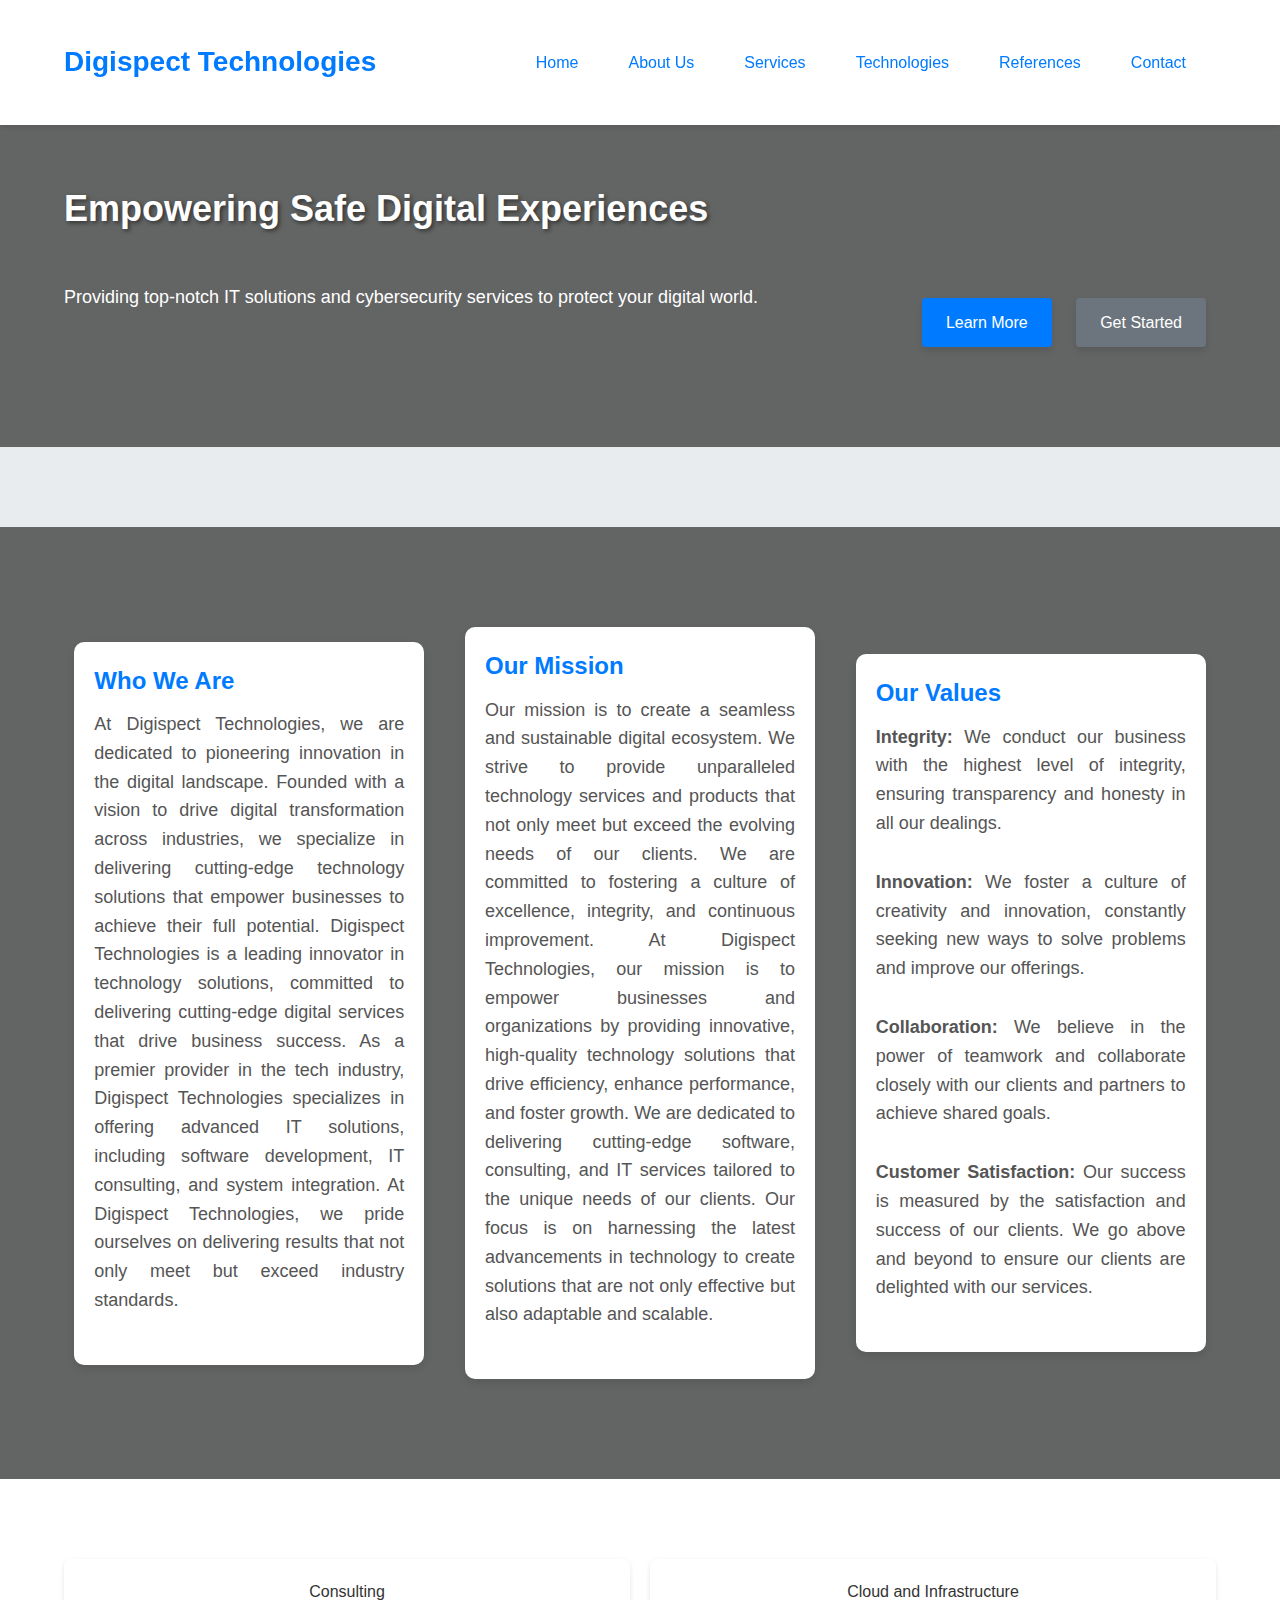
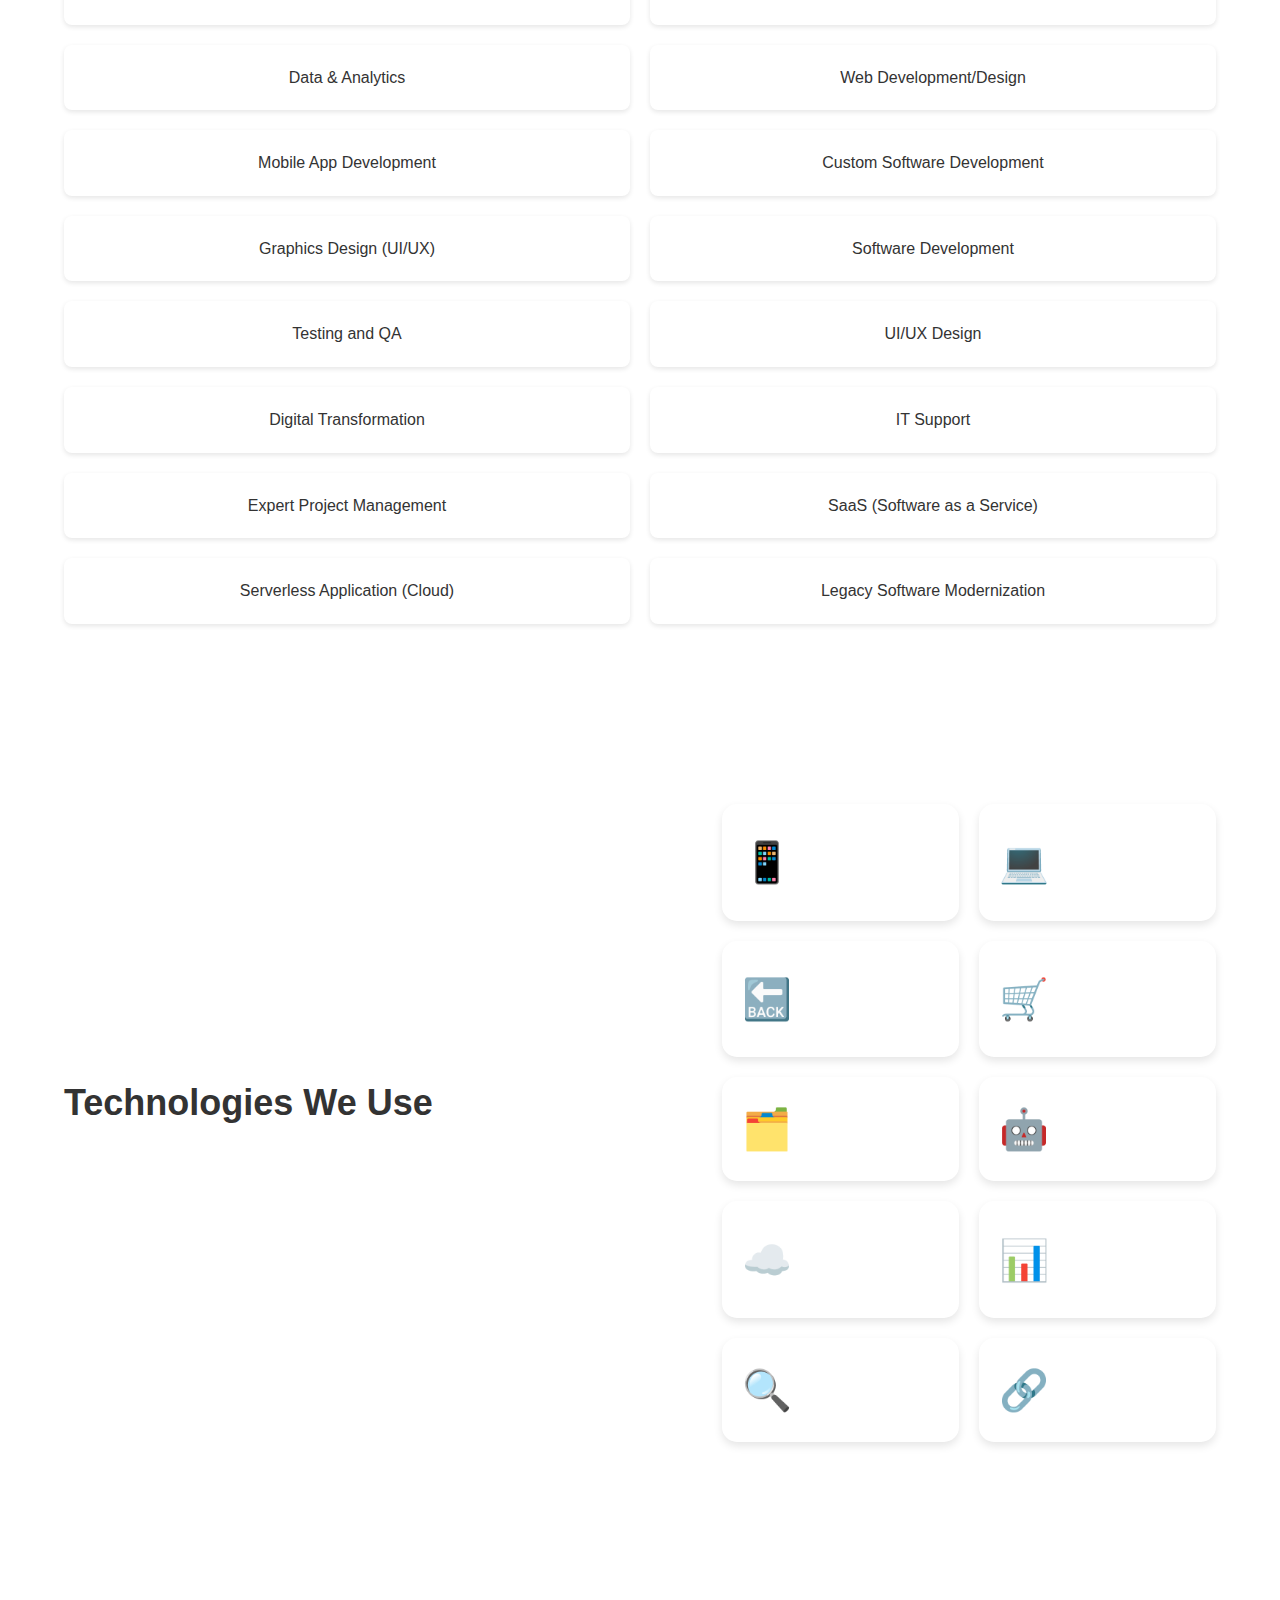
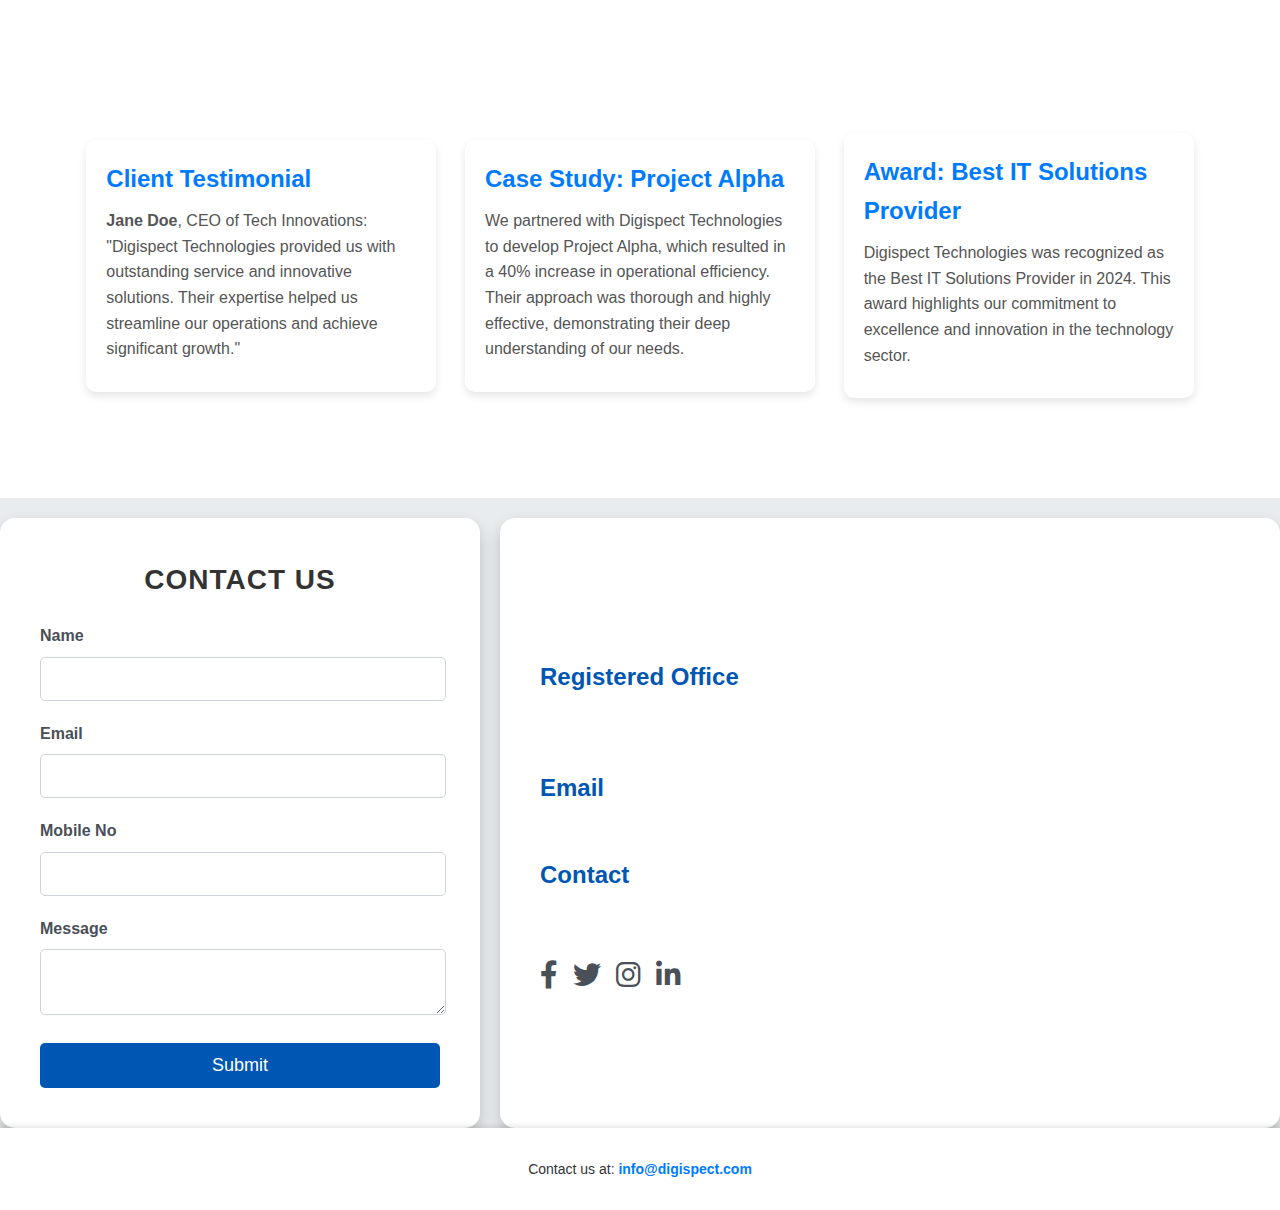
<file: index.html>
<!DOCTYPE html>
<html lang="en">

<head>
    <meta charset="UTF-8">
    <meta name="viewport" content="width=device-width, initial-scale=1.0">
    <title>Digispect Technologies Pvt Ltd</title>
    
    <link rel="stylesheet" type="text/css" href="about.css" />
    <link rel="stylesheet" type="text/css" href="services.css" />
    <link rel="stylesheet" type="text/css" href="technologies.css"/>
    <link rel="stylesheet" type="text/css" href="refrences.css"/>
    <link rel="stylesheet" type="text/css" href="contact.css"/>
    <link rel="stylesheet" href="https://cdnjs.cloudflare.com/ajax/libs/font-awesome/6.0.0-beta3/css/all.min.css">

    <style>
        /* Reset default styles */
        body, h1, p, a {
            margin: 0;
            padding: 0;
            box-sizing: border-box;
    
        }

        /* General styles */
        body {
            font-family: 'Segoe UI', Tahoma, Geneva, Verdana, sans-serif;
            line-height: 1.6;
            color:white;
            background-color: #e9ecef;
            margin: 0;
        }

        /* Header styles */
        header {
            background: #ffffff;
            color:white;
            padding: 20px 0;
            box-shadow: 0 2px 5px rgba(0,0,0,0.1);
        }

        .container {
            width: 90%;
            max-width: 1200px;
            margin: 0 auto;
            display: flex;
            align-items: center;
            justify-content: space-between;
            text-align: center;
        }

        .logo {
            font-size: 28px;
            font-weight: bold;
            color: #007bff;
        }

        nav ul {
            list-style: none;
            display: flex;
            padding: 0;
        }

        nav ul li {
            margin-left: 20px;
        }

        nav ul li a {
            color: #007bff;
            text-decoration: none;
            font-weight: 500;
            transition: color 0.3s;
        }

        nav ul li a:hover {
            color: #0056b3;
        }

        /* Hero section styles */
        .hero {
            background: #f8f9fa;
            /* color: #333; */
            padding: 80px 0;
            text-align: center;
        }

        .hero h1 {
            font-size: 36px;
            margin-bottom: 20px;
            font-weight: 700;
        }

        .hero p {
            font-size: 18px;
            margin-bottom: 30px;
        }

        .cta-buttons {
            margin-top: 20px;
        }

        .cta-buttons .btn {
            display: inline-block;
            padding: 12px 24px;
            color: #fff;
            text-decoration: none;
            border-radius: 4px;
            margin: 0 10px;
            font-weight: 500;
            transition: background 0.3s;
        }

        .cta-buttons .btn-primary {
            background: #007bff;
        }

        .cta-buttons .btn-secondary {
            background: #6c757d;
        }

        .cta-buttons .btn-primary:hover {
            background: #0056b3;
        }

        .cta-buttons .btn-secondary:hover {
            background: #5a6268;
        }

        /* Footer styles */
        footer {
            background: #ffffff;
            color: #333;
            padding: 20px 0;
            text-align: center;
            box-shadow: 0 -2px 5px rgba(0,0,0,0.1);
        }

        footer p {
            margin: 10px 0;
            font-size: 14px;
        }

        footer p a {
            color: #007bff;
            text-decoration: none;
            transition: color 0.3s;
        }

        footer p a:hover {
            color: #0056b3;
        }

        /* Responsive styles */
        @media (max-width: 768px) {
            .container {
                flex-direction: column;
                align-items: center;
                text-align: center;
            }

            nav ul {
                flex-direction: column;
                align-items: center;
                margin-top: 10px;
            }

            nav ul li {
                margin: 5px 0;
            }

            .cta-buttons {
                display: block;
            }

            .cta-buttons .btn {
                margin: 10px 0;
            }
        }
    </style>
</head>

<body>
    <header>
        <div class="container">
            <div class="logo">Digispect Technologies</div>
            <nav>
                <ul>
                    <li><a href="index.html">Home</a></li>
                    <li><a href="about.html">About Us</a></li>
                    <li><a href="services.html">Services</a></li>
                    <li><a href="technologies.html">Technologies</a></li>
                    <li><a href="references.html">References</a></li>
                    <li><a href="contact.html">Contact</a></li>
                </ul>
            </nav>
        </div>
    </header>

    <section class="hero">
        <div class="container">
            <h1>Empowering Safe Digital Experiences</h1>
            <p>Providing top-notch IT solutions and cybersecurity services to protect your digital world.</p>
            <div class="cta-buttons">
                <a href="services.html" class="btn btn-primary">Learn More</a>
                <a href="contact.html" class="btn btn-secondary">Get Started</a>
            </div>
        </div>
    </section>
    <section class="hero">
        <div class="container">
            <div class="card">
                <h2>Who We Are</h2>
                <p>At Digispect Technologies, we are dedicated to pioneering innovation in the digital landscape. Founded with a vision to drive digital transformation across industries, we specialize in delivering cutting-edge technology solutions that empower businesses to achieve their full potential. Digispect Technologies is a leading innovator in technology solutions, committed to delivering cutting-edge digital services that drive business success. As a premier provider in the tech industry, Digispect Technologies specializes in offering advanced IT solutions, including software development, IT consulting, and system integration. At Digispect Technologies, we pride ourselves on delivering results that not only meet but exceed industry standards.</p>
            </div>
            <div class="card">
                <h2>Our Mission</h2>
                <p>Our mission is to create a seamless and sustainable digital ecosystem. We strive to provide unparalleled technology services and products that not only meet but exceed the evolving needs of our clients. We are committed to fostering a culture of excellence, integrity, and continuous improvement. At Digispect Technologies, our mission is to empower businesses and organizations by providing innovative, high-quality technology solutions that drive efficiency, enhance performance, and foster growth. We are dedicated to delivering cutting-edge software, consulting, and IT services tailored to the unique needs of our clients. Our focus is on harnessing the latest advancements in technology to create solutions that are not only effective but also adaptable and scalable.</p>
            </div>
            <div class="card">
                <h2>Our Values</h2>
                <p><strong>Integrity:</strong> We conduct our business with the highest level of integrity, ensuring transparency and honesty in all our dealings.</p>
                <p><strong>Innovation:</strong> We foster a culture of creativity and innovation, constantly seeking new ways to solve problems and improve our offerings.</p>
                <p><strong>Collaboration:</strong> We believe in the power of teamwork and collaborate closely with our clients and partners to achieve shared goals.</p>
                <p><strong>Customer Satisfaction:</strong> Our success is measured by the satisfaction and success of our clients. We go above and beyond to ensure our clients are delighted with our services.</p>
            </div>
        </div>
    </section>

    <section class="services">
        <div class="container">
            <!-- <h2>Our Services</h2> -->
            <div class="service-cards">
                <div class="service-card">Consulting</div>
                <div class="service-card">Cloud and Infrastructure</div>
                <div class="service-card">Data & Analytics</div>
                <div class="service-card">Web Development/Design</div>
                <div class="service-card">Mobile App Development</div>
                <div class="service-card">Custom Software Development</div>
                <div class="service-card">Graphics Design (UI/UX)</div>
                <div class="service-card">Software Development</div>
                <div class="service-card">Testing and QA</div>
                <div class="service-card">UI/UX Design</div>
                <div class="service-card">Digital Transformation</div>
                <div class="service-card">IT Support</div>
                <div class="service-card">Expert Project Management</div>
                <div class="service-card">SaaS (Software as a Service)</div>
                <div class="service-card">Serverless Application (Cloud)</div>
                <div class="service-card">Legacy Software Modernization</div>
            </div>
        </div>
    </section>


    <!-- ------------------------------technologies page -->

    <!-- <section class="hero">
        <h1>Innovating the Future of Technology</h1>
        <p>Explore our cutting-edge solutions and services</p>
        <div class="cta-buttons">
            <a href="services.html" class="btn btn-primary">Our Services</a>
            <a href="contact.html" class="btn btn-secondary">Contact Us</a>
        </div>
    </section> -->

    <section class="technologies">
        <div class="container">
            <h2>Technologies We Use</h2>
            <div class="technology-cards">
                <div class="technology-card">
                    <div class="icon">📱</div>
                    <div>Mobile: iOS, Android, React Native, Flutter</div>
                </div>
                <div class="technology-card">
                    <div class="icon">💻</div>
                    <div>Frontend: Angular, React.js, HTML5, CSS3, JavaScript</div>
                </div>
                <div class="technology-card">
                    <div class="icon">🔙</div>
                    <div>Backend: PHP, Node.js, .NET, Python</div>
                </div>
                <div class="technology-card">
                    <div class="icon">🛒</div>
                    <div>Ecommerce and CMS: WordPress, MongoDB</div>
                </div>
                <div class="technology-card">
                    <div class="icon">🗂️</div>
                    <div>Frameworks: MEAN, MERN</div>
                </div>
                <div class="technology-card">
                    <div class="icon">🤖</div>
                    <div>AI & Machine Learning</div>
                </div>
                <div class="technology-card">
                    <div class="icon">☁️</div>
                    <div>Cloud: AWS, Azure</div>
                </div>
                <div class="technology-card">
                    <div class="icon">📊</div>
                    <div>Data Analytics: Power BI, QlikView</div>
                </div>
                <div class="technology-card">
                    <div class="icon">🔍</div>
                    <div>Testing: Selenium, Cypress</div>
                </div>
                <div class="technology-card">
                    <div class="icon">🔗</div>
                    <div>API: Postman, SoapUI</div>
                </div>
            </div>
        </div>
    </section>
    <section class="content">
        <h1>References</h1>
        <div class="container">
            <div class="reference">
                <h2>Client Testimonial</h2>
                <p><strong>Jane Doe</strong>, CEO of Tech Innovations: "Digispect Technologies provided us with outstanding service and innovative solutions. Their expertise helped us streamline our operations and achieve significant growth."</p>
            </div>
            <div class="reference">
                <h2>Case Study: Project Alpha</h2>
                <p>We partnered with Digispect Technologies to develop Project Alpha, which resulted in a 40% increase in operational efficiency. Their approach was thorough and highly effective, demonstrating their deep understanding of our needs.</p>
            </div>
            <div class="reference">
                <h2>Award: Best IT Solutions Provider</h2>
                <p>Digispect Technologies was recognized as the Best IT Solutions Provider in 2024. This award highlights our commitment to excellence and innovation in the technology sector.</p>
            </div>
        </div>
    </section>
    <div class="main-content">
        <div class="contact-container">
            <div class="contact-form">
                <h2>Contact Us</h2>
                <form id="contactForm">
                    <div class="form-group">
                        <label for="name">Name</label>
                        <input type="text" id="name" name="name" required>
                    </div>
                    <div class="form-group">
                        <label for="email">Email</label>
                        <input type="email" id="email" name="email" required>
                    </div>
                    <div class="form-group">
                        <label for="phone">Mobile No</label>
                        <input type="tel" id="phone" name="phone" required>
                    </div>
                    <div class="form-group">
                        <label for="message">Message</label>
                        <textarea id="message" name="message" required></textarea>
                    </div>
                    <button type="submit">Submit</button>
                </form>
                <p id="responseMessage" class="hidden"></p>
            </div>


            <div class="contact-details">
                <h5>Registered Office</h5>
                <p>MEGH, MALHAR, Chh, CIDCO Cannought, Cidco, Chhatrapati
                    <br> Sambhajinagar (Aurangabad), Maharashtra 431003</p>
                <h5>Email</h5>
                <p>DIGVI2009@GMAIL.COM</a></p>
                <h5>Contact</h5>
                <p>+91-7709441810</p>
                
                <div class="social-media">
                    <a href="https://www.facebook.com" target="_blank"><i class="fab fa-facebook-f"></i></a>
                    <a href="https://www.twitter.com" target="_blank"><i class="fab fa-twitter"></i></a>
                    <a href="https://www.instagram.com" target="_blank"><i class="fab fa-instagram"></i></a>
                    <a href="https://www.linkedin.com" target="_blank"><i class="fab fa-linkedin-in"></i></a>
                </div>
            </div>
        </div>
    </div>
    <footer>
        
            <p>Contact us at: <a href="mailto:info@digispect.com">info@digispect.com</a></p>
            <!-- <p>Follow us on social media: [Social Media Links]</p> -->
        
    </footer>
</body>

</html>
</file>
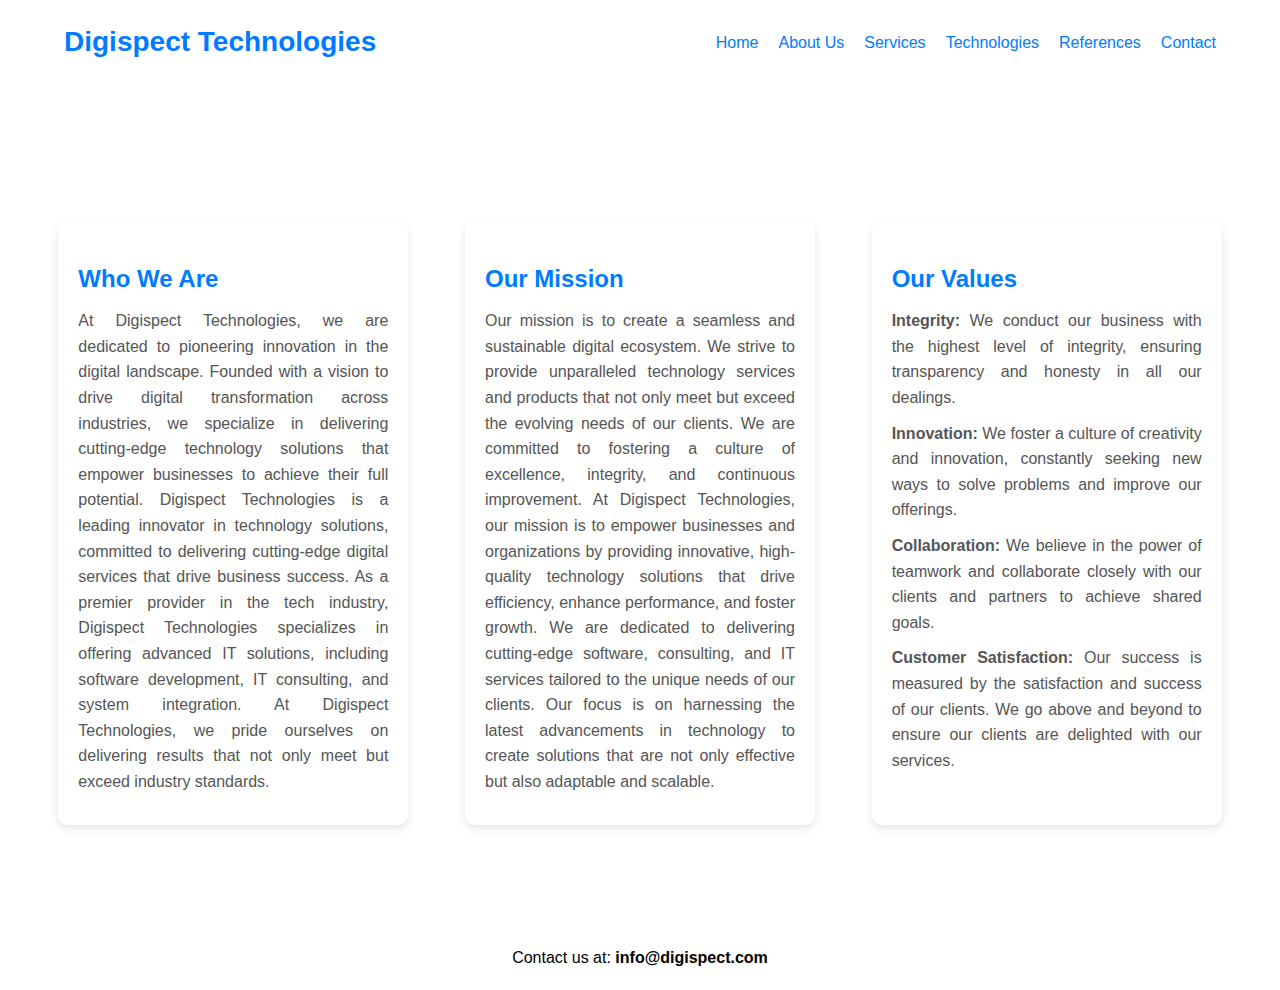
<file: about.html>
<!DOCTYPE html>
<html lang="en">
<head>
    <meta charset="UTF-8">
    <meta name="viewport" content="width=device-width, initial-scale=1.0">
    <title>Digispect Technologies</title>
    <style>
        body, h1, p, a {
            margin: 0;
            padding: 0;
            box-sizing: border-box;
        }

        body {
            font-family: 'Arial', sans-serif;
            line-height: 1.6;
            color: #333;
            background-color: #f4f4f4;
        }

        header {
            background: #ffffff; /* White background */
            color: #007bff; /* Blue text */
            padding: 20px 0;
            position: fixed;
            width: 100%;
            top: 0;
            left: 0;
            z-index: 1000;
            text-align: center;
        }

        .header-container {
            width: 90%;
            max-width: 1200px;
            margin: 0 auto;
            display: flex;
            align-items: center;
            justify-content: space-between;
            color: #007bff; /* Ensure text color is blue */
        }

        .logo {
            font-size: 28px;
            font-weight: bold;
        }

        nav ul {
            list-style: none;
            padding: 0;
            margin: 0;
            display: flex;
        }

        nav ul li {
            margin-left: 20px;
        }

        nav ul li a {
            color: #007bff; /* Blue links */
            text-decoration: none;
            font-weight: 500;
            transition: color 0.3s;
        }

        nav ul li a:hover {
            color: #0056b3; /* Darker blue on hover */
        }

        .hero {
            padding: 120px 20px 80px;
            text-align: center;
            background: #ffffff;
            margin-top: 80px; /* Adjust for fixed header */
        }

        .container {
            display: flex;
            flex-wrap: wrap;
            gap: 20px;
            justify-content: center;
            padding: 20px;
            width: 100%;
            max-width: 1200px;
            margin: 0 auto;
        }

        .card {
            background-color: #ffffff;
            padding: 20px;
            border-radius: 10px;
            box-shadow: 0 4px 8px rgba(0, 0, 0, 0.1);
            width: 100%;
            max-width: 350px;
            box-sizing: border-box;
            text-align: justify; /* Ensure text is justified */
            margin: 0 auto; /* Center align cards horizontally */
        }

        .card h2 {
            font-size: 24px;
            margin-bottom: 10px;
            color: #007bff; /* Blue header */
        }

        .card p {
            font-size: 16px;
            color: #555;
            margin-bottom: 10px; /* Space between paragraphs */
            line-height: 1.6; /* Improve readability */
        }

        @media (max-width: 768px) {
            .header-container {
                flex-direction: column;
                text-align: center;
            }

            nav ul {
                flex-direction: column;
                margin-top: 20px;
            }

            nav ul li {
                margin: 10px 0;
            }

            .hero h1 {
                font-size: 28px;
            }

            .card {
                max-width: 90%;
                margin: 0 auto;
            }
        }

        footer {
            background: white; /* Blue background */
            color: #000000; /* White text */
            padding: 20px 0;
            text-align: center;
            position: relative;
            width: 100%;
        }

        footer p {
            margin: 0;
            font-size: 16px;
        }

        footer a {
            color: #000000; /* White links */
            text-decoration: none;
            font-weight: bold;
        }

        footer a:hover {
            text-decoration: underline;
        }
    </style>
</head>
<body>
    <header>
        <div class="header-container">
            <div class="logo">Digispect Technologies</div>

            <nav>
                <ul>
                    <li><a href="index.html">Home</a></li>
                    <li><a href="about.html">About Us</a></li>
                    <li><a href="services.html">Services</a></li>
                    <li><a href="technologies.html">Technologies</a></li>
                    <li><a href="references.html">References</a></li>
                    <li><a href="contact.html">Contact</a></li>
                </ul>
            </nav>
        </div>
    </header>
    <section class="hero">
        <div class="container">
            <div class="card">
                <h2>Who We Are</h2>
                <p>At Digispect Technologies, we are dedicated to pioneering innovation in the digital landscape. Founded with a vision to drive digital transformation across industries, we specialize in delivering cutting-edge technology solutions that empower businesses to achieve their full potential. Digispect Technologies is a leading innovator in technology solutions, committed to delivering cutting-edge digital services that drive business success. As a premier provider in the tech industry, Digispect Technologies specializes in offering advanced IT solutions, including software development, IT consulting, and system integration. At Digispect Technologies, we pride ourselves on delivering results that not only meet but exceed industry standards.</p>
            </div>
            <div class="card">
                <h2>Our Mission</h2>
                <p>Our mission is to create a seamless and sustainable digital ecosystem. We strive to provide unparalleled technology services and products that not only meet but exceed the evolving needs of our clients. We are committed to fostering a culture of excellence, integrity, and continuous improvement. At Digispect Technologies, our mission is to empower businesses and organizations by providing innovative, high-quality technology solutions that drive efficiency, enhance performance, and foster growth. We are dedicated to delivering cutting-edge software, consulting, and IT services tailored to the unique needs of our clients. Our focus is on harnessing the latest advancements in technology to create solutions that are not only effective but also adaptable and scalable.</p>
            </div>
            <div class="card">
                <h2>Our Values</h2>
                <p><strong>Integrity:</strong> We conduct our business with the highest level of integrity, ensuring transparency and honesty in all our dealings.</p>
                <p><strong>Innovation:</strong> We foster a culture of creativity and innovation, constantly seeking new ways to solve problems and improve our offerings.</p>
                <p><strong>Collaboration:</strong> We believe in the power of teamwork and collaborate closely with our clients and partners to achieve shared goals.</p>
                <p><strong>Customer Satisfaction:</strong> Our success is measured by the satisfaction and success of our clients. We go above and beyond to ensure our clients are delighted with our services.</p>
            </div>
        </div>
    </section>
    <footer>
        <p>Contact us at: <a href="mailto:info@digispect.com">info@digispect.com</a></p>
        <!-- <p>Follow us on social media: [Social Media Links]</p> -->
    </footer>
</body>
</html>
</file>
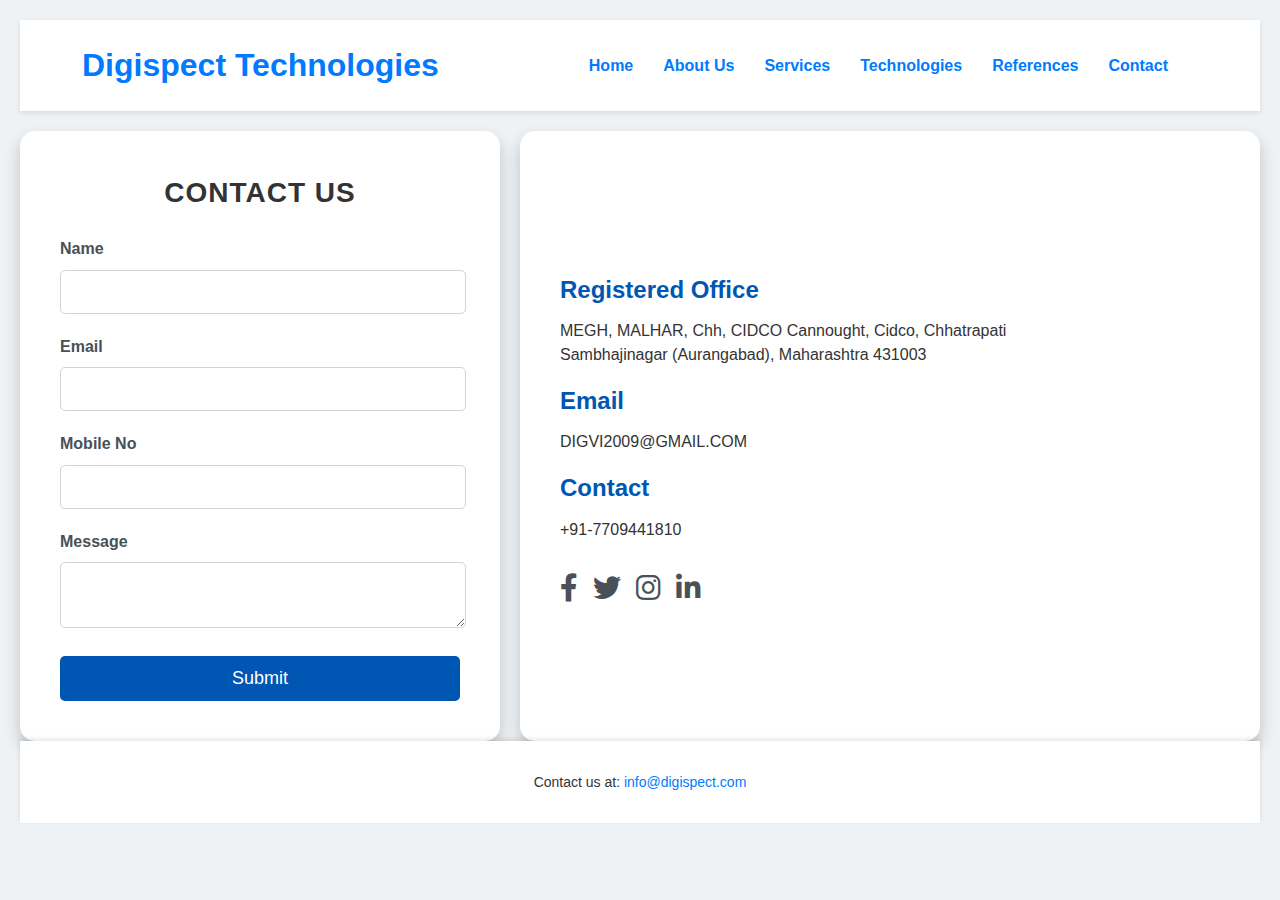
<file: contact.html>
<!DOCTYPE html>
<html lang="en">

<head>
    <meta charset="UTF-8">
    <meta name="viewport" content="width=device-width, initial-scale=1.0">
    <title>Contact Us</title>
    <link rel="stylesheet" href="https://cdnjs.cloudflare.com/ajax/libs/font-awesome/6.0.0-beta3/css/all.min.css">
    <style>
        /* General styles */
        body {
            font-family: 'Arial', sans-serif;
            line-height: 1.6;
            color: #333;
            background-color: #eef2f4;
            margin: 0;
            display: flex;
            flex-direction: column;
            padding: 20px;
            box-sizing: border-box;
        }

        header {
            background: #ffffff;
            padding: 20px 0;
            box-shadow: 0 2px 5px rgba(0, 0, 0, 0.1);
            width: 100%;
        }

        .container {
            width: 90%;
            max-width: 1200px;
            margin: 0 auto;
            display: flex;
            align-items: center;
            justify-content: space-between;
            text-align: center;
        }

        .logo {
            font-size: 32px;
            font-weight: bold;
            color: #007bff;
        }

        nav ul {
            list-style-type: none;
            padding: 0;
            margin: 0;
            display: flex;
        }

        nav ul li {
            margin-right: 30px;
        }

        nav ul li a {
            text-decoration: none;
            color: #007bff;
            font-weight: bold;
            transition: color 0.3s;
        }

        nav ul li a:hover {
            color: #007bff;
        }

        .main-content {
            display: flex;
            flex-grow: 1;
            justify-content: center;
            width: 100%;
            margin-top: 20px;
        }

        .contact-container {
            display: flex;
            justify-content: space-between;
            width: 100%;
            gap: 20px;
        }

        .contact-form {
            background: #fff;
            padding: 40px;
            border-radius: 15px;
            box-shadow: 0 8px 16px rgba(0, 0, 0, 0.2);
            width: 400px;
            text-align: left;
            transition: transform 0.3s ease-in-out;
        }

        .contact-form:hover {
            transform: translateY(-5px);
        }

        .contact-form h2 {
            margin: 0 0 20px;
            font-size: 28px;
            color: #333;
            font-weight: 700;
            text-align: center;
            text-transform: uppercase;
            letter-spacing: 1px;
        }

        .form-group {
            margin-bottom: 20px;
        }

        .form-group label {
            display: block;
            margin-bottom: 8px;
            font-weight: bold;
            color: #495057;
        }

        .form-group input,
        .form-group textarea {
            width: calc(100% - 20px);
            padding: 12px;
            border: 1px solid #ced4da;
            border-radius: 5px;
            font-size: 16px;
            transition: border-color 0.3s ease-in-out;
        }

        .form-group input:focus,
        .form-group textarea:focus {
            border-color:#007bff;;
            outline: none;
        }

        textarea {
            resize: vertical;
            min-height: 40px;
        }

        button {
            width: 100%;
            padding: 12px;
            background-color: #0056b3;
            color: #fff;
            border: none;
            border-radius: 5px;
            cursor: pointer;
            font-size: 18px;
            transition: background-color 0.3s ease, transform 0.3s ease;
        }

        button:hover {
            background-color:  #007bff;;
            transform: translateY(-2px);
        }

        .hidden {
            display: none;
        }

        #responseMessage {
            margin-top: 20px;
            font-size: 16px;
            color: #28a745;
            text-align: center;
        }

        .social-media {
            display: flex;
            justify-content: center;
            margin-top: 20px;
            text-align: center;
        }

        .social-media a {
            color: #495057;
            font-size: 28px;
            margin-right: 15px;
            transition: color 0.3s ease, transform 0.3s ease;
        }

        .social-media a:hover {
            color: #0056b3;
            transform: scale(1.1);
        }

        /* Contact details styles */
        .contact-details {
            background: #fff;
            padding: 40px;
            border-radius: 15px;
            box-shadow: 0 8px 16px rgba(0, 0, 0, 0.2);
            flex: 1;
            display: flex;
            flex-direction: column;
            justify-content: center;
            align-items: flex-start;
            /* margin-top: 20px; */
        }

        .contact-details h5 {
            margin: 10px 0 5px;
            font-weight: bold;
            color: #0056b3;
            font-size: 24px;
        }

        .contact-details p {
            margin: 5px 0;
            line-height: 1.5;
        }
        footer {
            background: #ffffff;
            color: #333;
            padding: 20px 0;
            text-align: center;
            box-shadow: 0 -2px 5px rgba(0,0,0,0.1);
        }

        footer p {
            margin: 10px 0;
            font-size: 14px;
        }

        footer p a {
            color: #007bff;
            text-decoration: none;
            transition: color 0.3s;
        }

        footer p a:hover {
            color: #007bff;
        }
    </style>
</head>

<body>
    <header>
        <div class="container">
            <div class="logo">Digispect Technologies</div>
            <nav>
                <ul>
                    <li><a href="index.html">Home</a></li>
                    <li><a href="about.html">About Us</a></li>
                    <li><a href="services.html">Services</a></li>
                    <li><a href="technologies.html">Technologies</a></li>
                    <li><a href="references.html">References</a></li>
                    <li><a href="contact.html">Contact</a></li>
                </ul>
            </nav>
        </div>
    </header>

    <div class="main-content">
        <div class="contact-container">
            <div class="contact-form">
                <h2>Contact Us</h2>
                <form id="contactForm">
                    <div class="form-group">
                        <label for="name">Name</label>
                        <input type="text" id="name" name="name" required>
                    </div>
                    <div class="form-group">
                        <label for="email">Email</label>
                        <input type="email" id="email" name="email" required>
                    </div>
                    <div class="form-group">
                        <label for="phone">Mobile No</label>
                        <input type="tel" id="phone" name="phone" required>
                    </div>
                    <div class="form-group">
                        <label for="message">Message</label>
                        <textarea id="message" name="message" required></textarea>
                    </div>
                    <button type="submit">Submit</button>
                </form>
                <p id="responseMessage" class="hidden"></p>
            </div>

            <div class="contact-details">
                <h5>Registered Office</h5>
                <p>MEGH, MALHAR, Chh, CIDCO Cannought, Cidco, Chhatrapati
                    <br> Sambhajinagar (Aurangabad), Maharashtra 431003</p>
                <h5>Email</h5>
                <p>DIGVI2009@GMAIL.COM</a></p>
                <h5>Contact</h5>
                <p>+91-7709441810</p>
                <div class="social-media">
                    <a href="https://www.facebook.com" target="_blank"><i class="fab fa-facebook-f"></i></a>
                    <a href="https://www.twitter.com" target="_blank"><i class="fab fa-twitter"></i></a>
                    <a href="https://www.instagram.com" target="_blank"><i class="fab fa-instagram"></i></a>
                    <a href="https://www.linkedin.com" target="_blank"><i class="fab fa-linkedin-in"></i></a>
                </div>
            </div>
        </div>
    </div>
    <footer>
        
        <p>Contact us at: <a href="mailto:info@digispect.com">info@digispect.com</a></p>
        <!-- <p>Follow us on social media: [Social Media Links]</p> -->
        </footer>

    <!-- <script>
        document.getElementById('contactForm').addEventListener('submit', function (event) {
            event.preventDefault();

            const name = document.getElementById('name').value;
            const email = document.getElementById('email').value;

            // Mock sending data
            setTimeout(() => {
                const responseMessage = document.getElementById('responseMessage');
                responseMessage.textContent = Thank you for contacting us, ${name}! We will get back to you at ${email} shortly.;
                responseMessage.classList.remove('hidden');
            }, 500);
        });
    </script> -->
</body>

</html>
</file>
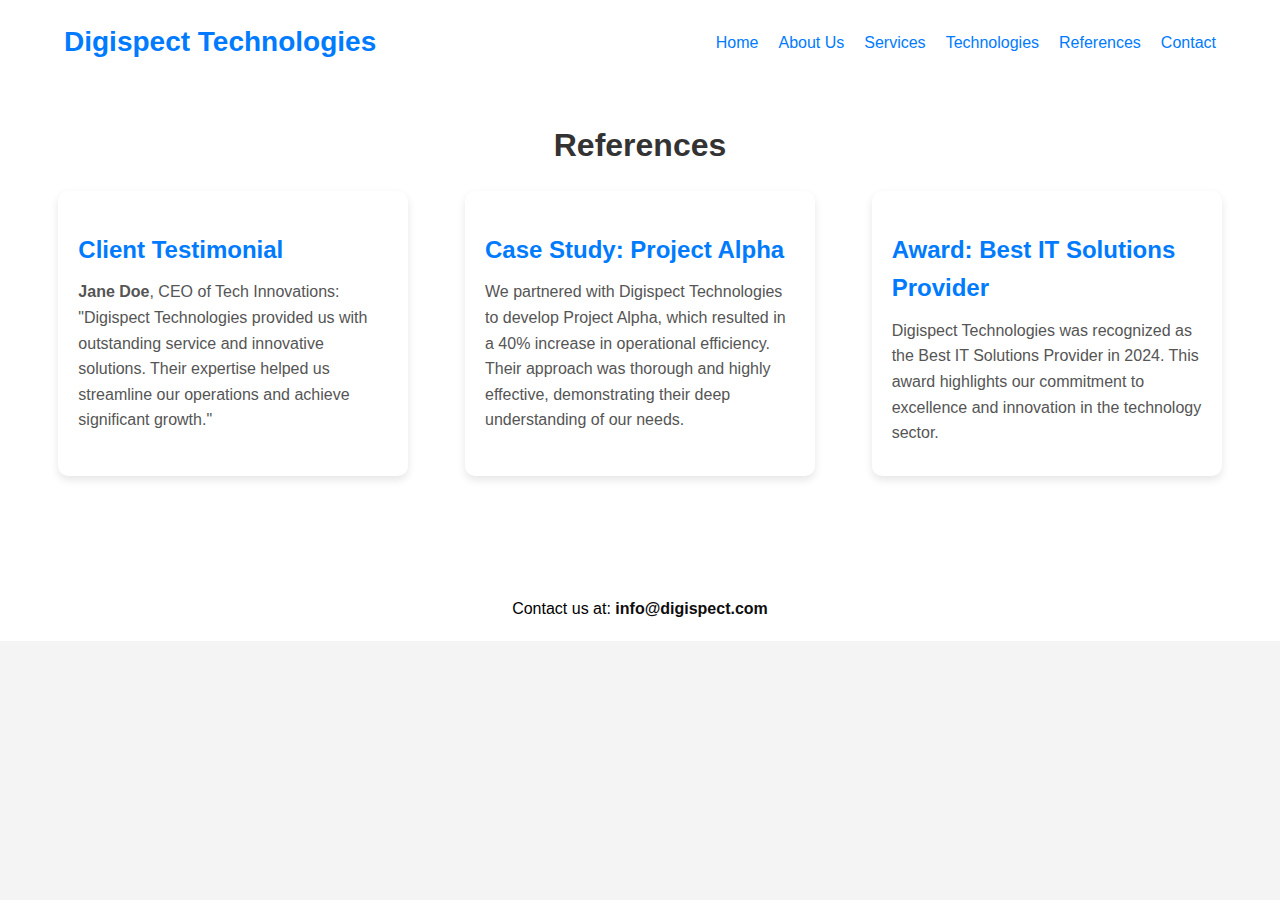
<file: references.html>
<!DOCTYPE html>
<html lang="en">
<head>
    <meta charset="UTF-8">
    <meta name="viewport" content="width=device-width, initial-scale=1.0">
    <title>References - Digispect Technologies</title>
    <style>
        body, h1, p, a {
            margin: 0;
            padding: 0;
            box-sizing: border-box;
        }

        body {
            font-family: 'Arial', sans-serif;
            line-height: 1.6;
            color: #333;
            background-color: #f4f4f4;
        }

        header {
            background: #ffffff; /* White background */
            color: #007bff; /* Blue text */
            padding: 20px 0;
            position: fixed;
            width: 100%;
            top: 0;
            left: 0;
            z-index: 1000;
            text-align: center;
        }

        .header-container {
            width: 90%;
            max-width: 1200px;
            margin: 0 auto;
            display: flex;
            align-items: center;
            justify-content: space-between;
            color: #007bff; /* Ensure text color is blue */
        }

        .logo {
            font-size: 28px;
            font-weight: bold;
        }

        nav ul {
            list-style: none;
            padding: 0;
            margin: 0;
            display: flex;
        }

        nav ul li {
            margin-left: 20px;
        }

        nav ul li a {
            color: #007bff; /* Blue links */
            text-decoration: none;
            font-weight: 500;
            transition: color 0.3s;
        }

        nav ul li a:hover {
            color: #0056b3; /* Darker blue on hover */
        }

        .content {
            padding: 120px 20px 80px; /* Adjust for fixed header */
            background: #ffffff;
            text-align: center;
        }

        .container {
            display: flex;
            flex-wrap: wrap;
            gap: 20px;
            justify-content: center;
            padding: 20px;
            width: 100%;
            max-width: 1200px;
            margin: 0 auto;
        }

        .reference {
            background-color: #ffffff;
            padding: 20px;
            border-radius: 10px;
            box-shadow: 0 4px 8px rgba(0, 0, 0, 0.1);
            width: 100%;
            max-width: 350px;
            box-sizing: border-box;
            text-align: left; /* Align text to the left for readability */
            margin: 0 auto; /* Center align cards horizontally */
        }

        .reference h2 {
            font-size: 24px;
            margin-bottom: 10px;
            color: #007bff; /* Blue header */
        }

        .reference p {
            font-size: 16px;
            color: #555;
            margin-bottom: 10px; /* Space between paragraphs */
            line-height: 1.6; /* Improve readability */
        }

        @media (max-width: 768px) {
            .header-container {
                flex-direction: column;
                text-align: center;
            }

            nav ul {
                flex-direction: column;
                margin-top: 20px;
            }

            nav ul li {
                margin: 10px 0;
            }

            .reference {
                max-width: 90%;
                margin: 0 auto;
            }
        }

        footer {
            background:white; /* Blue background */
            color: black; /* White text */
            padding: 20px 0;
            text-align: center;
            position: relative;
            width: 100%;
        }

        footer p {
            margin: 0;
            font-size: 16px;
        }

        footer a {
            color: #0f0e0e; /* White links */
            text-decoration: none;
            font-weight: bold;
        }

        footer a:hover {
            text-decoration: underline;
        }
    </style>
</head>
<body>
    <header>
        <div class="header-container">
            <div class="logo">Digispect Technologies</div>

            <nav>
                <ul>
                    <li><a href="index.html">Home</a></li>
                    <li><a href="about.html">About Us</a></li>
                    <li><a href="services.html">Services</a></li>
                    <li><a href="technologies.html">Technologies</a></li>
                    <li><a href="references.html">References</a></li>
                    <li><a href="contact.html">Contact</a></li>
                </ul>
            </nav>
        </div>
    </header>
    <section class="content">
        <h1>References</h1>
        <div class="container">
            <div class="reference">
                <h2>Client Testimonial</h2>
                <p><strong>Jane Doe</strong>, CEO of Tech Innovations: "Digispect Technologies provided us with outstanding service and innovative solutions. Their expertise helped us streamline our operations and achieve significant growth."</p>
            </div>
            <div class="reference">
                <h2>Case Study: Project Alpha</h2>
                <p>We partnered with Digispect Technologies to develop Project Alpha, which resulted in a 40% increase in operational efficiency. Their approach was thorough and highly effective, demonstrating their deep understanding of our needs.</p>
            </div>
            <div class="reference">
                <h2>Award: Best IT Solutions Provider</h2>
                <p>Digispect Technologies was recognized as the Best IT Solutions Provider in 2024. This award highlights our commitment to excellence and innovation in the technology sector.</p>
            </div>
        </div>
    </section>
    <footer>
        <p>Contact us at: <a href="mailto:info@digispect.com">info@digispect.com</a></p>
        <!-- <p>Follow us on social media: [Social Media Links]</p> -->
    </footer>
</body>
</html>
</file>
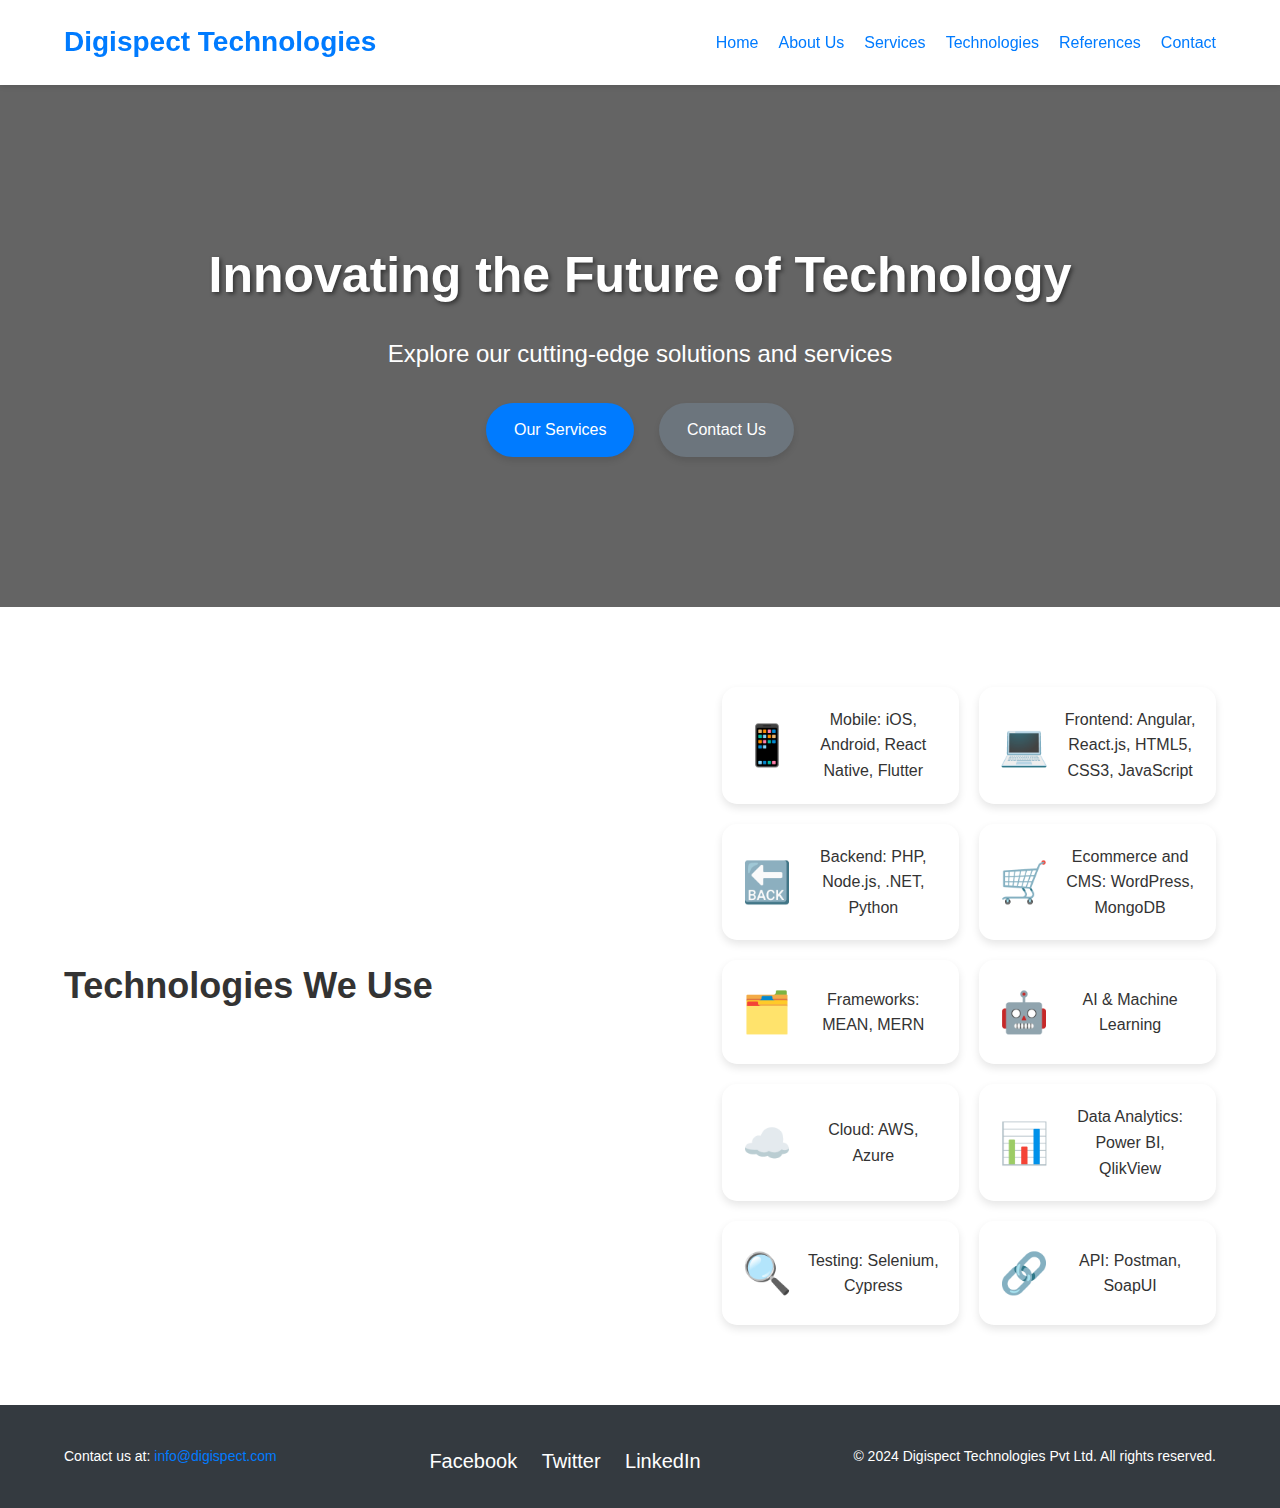
<file: technologies.html>
<!DOCTYPE html>
<html lang="en">

<head>
    <meta charset="UTF-8">
    <meta name="viewport" content="width=device-width, initial-scale=1.0">
    <title>Digispect Technologies Pvt Ltd</title>
    <style>
        /* Reset default styles */
        body, h1, h2, p, a, ul, li {
            margin: 0;
            padding: 0;
            box-sizing: border-box;
        }

        /* General styles */
        body {
            font-family: 'Segoe UI', Tahoma, Geneva, Verdana, sans-serif;
            line-height: 1.6;
            color: #333;
            background-color: #f9f9f9;
            margin: 0;
        }

        .container {
            width: 90%;
            max-width: 1200px;
            margin: 0 auto;
            padding: 0 20px;
            display: flex;
            align-items: center;
            justify-content: space-between;
        }

        /* Header styles */
        header {
            background: #ffffff;
            color: #007bff;
            padding: 20px 0;
            box-shadow: 0 2px 5px rgba(0, 0, 0, 0.1);
            position: sticky;
            top: 0;
            z-index: 100;
            transition: background-color 0.3s ease;
        }

        header.scrolled {
            background: #f1f1f1;
        }

        .logo {
            font-size: 28px;
            font-weight: bold;
            color: #007bff;
        }

        nav ul {
            list-style: none;
            display: flex;
            padding: 0;
            margin-left: auto;
        }

        nav ul li {
            margin-left: 20px;
        }

        nav ul li a {
            color: #007bff;
            text-decoration: none;
            font-weight: 500;
            transition: color 0.3s;
            position: relative;
        }

        nav ul li a:hover {
            color: #0056b3;
        }

        nav ul li a::after {
            content: '';
            display: block;
            width: 0;
            height: 2px;
            background: #007bff;
            transition: width 0.3s;
            position: absolute;
            left: 0;
            bottom: -5px;
        }

        nav ul li a:hover::after {
            width: 100%;
        }

        /* Hero section styles */
        .hero {
            background: url('https://source.unsplash.com/1600x900/?technology') no-repeat center center/cover;
            color: #fff;
            padding: 150px 0;
            text-align: center;
            position: relative;
            z-index: 1;
            overflow: hidden;
        }

        .hero::before {
            content: '';
            position: absolute;
            top: 0;
            left: 0;
            right: 0;
            bottom: 0;
            background-color: rgba(0, 0, 0, 0.6);
            z-index: -1;
        }

        .hero h1 {
            font-size: 50px;
            margin-bottom: 20px;
            font-weight: 700;
            text-shadow: 2px 2px 4px rgba(0, 0, 0, 0.5);
            animation: fadeIn 2s ease-out;
        }

        .hero p {
            font-size: 24px;
            margin-bottom: 30px;
            animation: fadeIn 2s ease-out 0.5s;
        }

        .cta-buttons {
            margin-top: 20px;
            animation: fadeIn 2s ease-out 1s;
        }

        .cta-buttons .btn {
            display: inline-block;
            padding: 14px 28px;
            color: #fff;
            text-decoration: none;
            border-radius: 30px;
            margin: 0 10px;
            font-weight: 500;
            transition: background 0.3s, transform 0.3s;
            box-shadow: 0 4px 6px rgba(0, 0, 0, 0.1);
        }

        .cta-buttons .btn-primary {
            background: #007bff;
        }

        .cta-buttons .btn-secondary {
            background: #6c757d;
        }

        .cta-buttons .btn-primary:hover {
            background: #0056b3;
            transform: translateY(-3px);
        }

        .cta-buttons .btn-secondary:hover {
            background: #5a6268;
            transform: translateY(-3px);
        }

        /* Hero Section Animations */
        @keyframes fadeIn {
            from {
                opacity: 0;
                transform: translateY(20px);
            }
            to {
                opacity: 1;
                transform: translateY(0);
            }
        }

        /* Technologies section styles */
        .technologies {
            background: #ffffff;
            padding: 80px 0;
            text-align: center;
            position: relative;
            overflow: hidden;
        }

        .technologies::before {
            content: '';
            position: absolute;
            top: 0;
            left: 50%;
            width: 200%;
            height: 100%;
            background: #f4f4f4;
            z-index: -1;
            transform: translateX(-50%) rotate(3deg);
            box-shadow: 0 10px 15px rgba(0, 0, 0, 0.1);
        }

        .technologies h2 {
            font-size: 36px;
            margin-bottom: 40px;
            color: #333;
        }

        .technology-cards {
            display: grid;
            grid-template-columns: repeat(auto-fit, minmax(200px, 1fr));
            gap: 20px;
        }

        .technology-card {
            background-color: #ffffff;
            padding: 20px;
            border-radius: 15px;
            box-shadow: 0 4px 8px rgba(0, 0, 0, 0.1);
            transition: transform 0.3s, box-shadow 0.3s;
            position: relative;
            overflow: hidden;
            display: flex;
            align-items: center;
            justify-content: center;
            font-size: 16px;
        }

        .technology-card:hover {
            transform: translateY(-5px);
            box-shadow: 0 6px 12px rgba(0, 0, 0, 0.2);
        }

        .technology-card::before {
            content: '';
            position: absolute;
            top: 0;
            left: 0;
            width: 100%;
            height: 100%;
            background: linear-gradient(135deg, rgba(255, 255, 255, 0.6), rgba(255, 255, 255, 0));
            opacity: 0.5;
            z-index: 0;
            pointer-events: none;
        }

        .technology-card div {
            position: relative;
            z-index: 1;
        }

        .technology-card .icon {
            font-size: 40px;
            margin-right: 15px;
            color: #007bff;
        }

        /* Footer styles */
        footer {
            background: #343a40;
            color: #fff;
            padding: 30px 0;
            text-align: center;
            box-shadow: 0 -2px 5px rgba(0, 0, 0, 0.1);
        }

        footer p {
            margin: 10px 0;
            font-size: 14px;
        }

        footer p a {
            color: #007bff;
            text-decoration: none;
            transition: color 0.3s;
        }

        footer p a:hover {
            color: #0056b3;
        }

        .social-links {
            margin-top: 10px;
        }

        .social-links a {
            color: #fff;
            text-decoration: none;
            margin: 0 10px;
            font-size: 20px;
            transition: color 0.3s;
        }

        .social-links a:hover {
            color: #007bff;
        }

        /* Responsive styles */
        @media (max-width: 768px) {
            .container {
                flex-direction: column;
                align-items: center;
                text-align: center;
            }

            nav ul {
                flex-direction: column;
                align-items: center;
                margin-top: 10px;
            }

            nav ul li {
                margin: 5px 0;
            }

            .cta-buttons {
                display: block;
            }

            .cta-buttons .btn {
                margin: 10px 0;
            }
        }
    </style>
</head>

<body>
    <header id="header">
        <div class="container">
            <div class="logo">Digispect Technologies</div>
            <nav>
                <ul>
                    <li><a href="index.html">Home</a></li>
                    <li><a href="about.html">About Us</a></li>
                    <li><a href="services.html">Services</a></li>
                    <li><a href="technologies.html">Technologies</a></li>
                    <li><a href="references.html">References</a></li>
                    <li><a href="contact.html">Contact</a></li>
                </ul>
            </nav>
        </div>
    </header>

    <section class="hero">
        <h1>Innovating the Future of Technology</h1>
        <p>Explore our cutting-edge solutions and services</p>
        <div class="cta-buttons">
            <a href="services.html" class="btn btn-primary">Our Services</a>
            <a href="contact.html" class="btn btn-secondary">Contact Us</a>
        </div>
    </section>

    <section class="technologies">
        <div class="container">
            <h2>Technologies We Use</h2>
            <div class="technology-cards">
                <div class="technology-card">
                    <div class="icon">📱</div>
                    <div>Mobile: iOS, Android, React Native, Flutter</div>
                </div>
                <div class="technology-card">
                    <div class="icon">💻</div>
                    <div>Frontend: Angular, React.js, HTML5, CSS3, JavaScript</div>
                </div>
                <div class="technology-card">
                    <div class="icon">🔙</div>
                    <div>Backend: PHP, Node.js, .NET, Python</div>
                </div>
                <div class="technology-card">
                    <div class="icon">🛒</div>
                    <div>Ecommerce and CMS: WordPress, MongoDB</div>
                </div>
                <div class="technology-card">
                    <div class="icon">🗂️</div>
                    <div>Frameworks: MEAN, MERN</div>
                </div>
                <div class="technology-card">
                    <div class="icon">🤖</div>
                    <div>AI & Machine Learning</div>
                </div>
                <div class="technology-card">
                    <div class="icon">☁️</div>
                    <div>Cloud: AWS, Azure</div>
                </div>
                <div class="technology-card">
                    <div class="icon">📊</div>
                    <div>Data Analytics: Power BI, QlikView</div>
                </div>
                <div class="technology-card">
                    <div class="icon">🔍</div>
                    <div>Testing: Selenium, Cypress</div>
                </div>
                <div class="technology-card">
                    <div class="icon">🔗</div>
                    <div>API: Postman, SoapUI</div>
                </div>
            </div>
        </div>
    </section>

    <footer>
        <div class="container">
            <p>Contact us at: <a href="mailto:info@digispect.com">info@digispect.com</a></p>
            <div class="social-links">
                <a href="#">Facebook</a>
                <a href="#">Twitter</a>
                <a href="#">LinkedIn</a>
            </div>
            <p>&copy; 2024 Digispect Technologies Pvt Ltd. All rights reserved.</p>
        </div>
    </footer>
</body>

</html>
</file>
<file: about.css>
body, h1, p, a {
    margin: 0;
    padding: 0;
    box-sizing: border-box;
}

body {
    font-family: 'Arial', sans-serif;
    line-height: 1.6;
    color: #333;
    background-color: #f4f4f4;
}

header {
    background: #ffffff; /* White background */
    color: #007bff; /* Blue text */
    padding: 20px 0;
    position: fixed;
    width: 100%;
    top: 0;
    left: 0;
    z-index: 1000;
    text-align: center;
}

.header-container {
    width: 90%;
    max-width: 1200px;
    margin: 0 auto;
    display: flex;
    align-items: center;
    justify-content: space-between;
    color: #007bff; /* Ensure text color is blue */
}

.logo {
    font-size: 28px;
    font-weight: bold;
}

nav ul {
    list-style: none;
    padding: 0;
    margin: 0;
    display: flex;
}

nav ul li {
    margin-left: 20px;
}

nav ul li a {
    color: #007bff; /* Blue links */
    text-decoration: none;
    font-weight: 500;
    transition: color 0.3s;
}

nav ul li a:hover {
    color: #0056b3; /* Darker blue on hover */
}

.hero {
    padding: 120px 20px 80px;
    text-align: center;
    background: #ffffff;
    margin-top: 80px; /* Adjust for fixed header */
}

.container {
    display: flex;
    flex-wrap: wrap;
    gap: 20px;
    justify-content: center;
    padding: 20px;
    width: 100%;
    max-width: 1200px;
    margin: 0 auto;
}

.card {
    background-color: #ffffff;
    padding: 20px;
    border-radius: 10px;
    box-shadow: 0 4px 8px rgba(0, 0, 0, 0.1);
    width: 100%;
    max-width: 350px;
    box-sizing: border-box;
    text-align: justify; /* Ensure text is justified */
    margin: 0 auto; /* Center align cards horizontally */
}

.card h2 {
    font-size: 24px;
    margin-bottom: 10px;
    color: #007bff; /* Blue header */
}

.card p {
    font-size: 16px;
    color: #555;
    margin-bottom: 10px; /* Space between paragraphs */
    line-height: 1.6; /* Improve readability */
}

@media (max-width: 768px) {
    .header-container {
        flex-direction: column;
        text-align: center;
    }

    nav ul {
        flex-direction: column;
        margin-top: 20px;
    }

    nav ul li {
        margin: 10px 0;
    }

    .hero h1 {
        font-size: 28px;
    }

    .card {
        max-width: 90%;
        margin: 0 auto;
    }
}
</file>
<file: services.css>
body, h1, h2, p, a {
    margin: 0;
    padding: 0;
    box-sizing: border-box;
}

/* General styles */
body {
    font-family: 'Segoe UI', Tahoma, Geneva, Verdana, sans-serif;
    line-height: 1.6;
    color: #333;
    background-color: #f8f9fa; /* Light background color */
    margin: 0;
}

/* Header styles */
header {
    background: #ffffff; /* White background */
    color: #333;
    padding: 20px 0;
    box-shadow: 0 2px 5px rgba(0,0,0,0.1);
}

.container {
    width: 90%;
    max-width: 1200px;
    margin: 0 auto;
    display: flex;
    align-items: center;
    justify-content: space-between;
}

.logo {
    font-size: 28px;
    font-weight: bold;
    color: #007bff; /* Primary color */
}

nav ul {
    list-style: none;
    display: flex;
    padding: 0;
}

nav ul li {
    margin-left: 20px;
}

nav ul li a {
    color: #007bff; /* Primary color */
    text-decoration: none;
    font-weight: 500;
    transition: color 0.3s;
}

nav ul li a:hover {
    color: #0056b3; /* Darker shade on hover */
}

/* Services section styles */
.services {
    background: #ffffff; /* White background */
    color: #333;
    padding: 60px 0;
}

.services h2 {
    text-align: center;
    font-size: 36px;
    margin-bottom: 40px;
    font-weight: 700;
}

.service-cards {
    display: flex;
    flex-wrap: wrap;
    gap: 20px;
    justify-content: center;
}

.service-card {
    background: #f1f1f1; /* Light grey background */
    color: #333;
    padding: 20px;
    border-radius: 8px;
    box-shadow: 0 2px 5px rgba(0,0,0,0.1);
    flex: 1 1 calc(33% - 40px); /* Three columns with spacing */
    text-align: center; /* Center align text */
    font-size: 16px;
}

.service-card:hover {
    background: #e2e2e2; /* Slightly darker on hover */
}

/* Footer styles */
footer {
    background: #ffffff; /* White background */
    color: #333;
    padding: 20px 0;
    text-align: center;
    box-shadow: 0 -2px 5px rgba(0,0,0,0.1);
}

footer p {
    margin: 10px 0;
    font-size: 14px;
}

footer p a {
    color: #007bff; /* Primary color */
    text-decoration: none;
    transition: color 0.3s;
}

footer p a:hover {
    color: #0056b3; /* Darker shade on hover */
}

.service-card {
background: #ffffff; /* Change background to white */
color: #333; /* Keep text color for contrast */
padding: 20px;
border-radius: 8px;
box-shadow: 0 2px 5px rgba(0,0,0,0.1);
flex: 1 1 calc(33% - 40px); /* Three columns with spacing */
text-align: center; /* Center align text */
font-size: 16px;
}

/* Responsive styles */
@media (max-width: 768px) {
    .service-card {
        flex: 1 1 calc(50% - 20px); /* Two columns with spacing */
    }
}

@media (max-width: 480px) {
    .service-card {
        flex: 1 1 100%; /* Single column layout */
    }
}
</file>
<file: technologies.css>
body, h1, h2, p, a, ul, li {
    margin: 0;
    padding: 0;
    box-sizing: border-box;
}

/* General styles */
body {
    font-family: 'Segoe UI', Tahoma, Geneva, Verdana, sans-serif;
    line-height: 1.6;
    color: #333;
    background-color: #f9f9f9;
    margin: 0;
}

.container {
    width: 90%;
    max-width: 1200px;
    margin: 0 auto;
    padding: 0 20px;
    display: flex;
    align-items: center;
    justify-content: space-between;
}

/* Header styles */
header {
    background: #ffffff;
    color: #007bff;
    padding: 20px 0;
    box-shadow: 0 2px 5px rgba(0, 0, 0, 0.1);
    position: sticky;
    top: 0;
    z-index: 100;
    transition: background-color 0.3s ease;
}

header.scrolled {
    background: #f1f1f1;
}

.logo {
    font-size: 28px;
    font-weight: bold;
    color: #007bff;
}

nav ul {
    list-style: none;
    display: flex;
    padding: 0;
    margin-left: auto;
}

nav ul li {
    margin-left: 20px;
}

nav ul li a {
    color: #007bff;
    text-decoration: none;
    font-weight: 500;
    transition: color 0.3s;
    position: relative;
}

nav ul li a:hover {
    color: #0056b3;
}

nav ul li a::after {
    content: '';
    display: block;
    width: 0;
    height: 2px;
    background: #007bff;
    transition: width 0.3s;
    position: absolute;
    left: 0;
    bottom: -5px;
}

nav ul li a:hover::after {
    width: 100%;
}

/* Hero section styles */
.hero {
    background: url('https://source.unsplash.com/1600x900/?technology') no-repeat center center/cover;
    color: #fff;
    padding: 150px 0;
    text-align: center;
    position: relative;
    z-index: 1;
    overflow: hidden;
}

.hero::before {
    content: '';
    position: absolute;
    top: 0;
    left: 0;
    right: 0;
    bottom: 0;
    background-color: rgba(0, 0, 0, 0.6);
    z-index: -1;
}

.hero h1 {
    font-size: 50px;
    margin-bottom: 20px;
    font-weight: 700;
    text-shadow: 2px 2px 4px rgba(0, 0, 0, 0.5);
    animation: fadeIn 2s ease-out;
}

.hero p {
    font-size: 24px;
    margin-bottom: 30px;
    animation: fadeIn 2s ease-out 0.5s;
}

.cta-buttons {
    margin-top: 20px;
    animation: fadeIn 2s ease-out 1s;
}

.cta-buttons .btn {
    display: inline-block;
    padding: 14px 28px;
    color: #fff;
    text-decoration: none;
    border-radius: 30px;
    margin: 0 10px;
    font-weight: 500;
    transition: background 0.3s, transform 0.3s;
    box-shadow: 0 4px 6px rgba(0, 0, 0, 0.1);
}

.cta-buttons .btn-primary {
    background: #007bff;
}

.cta-buttons .btn-secondary {
    background: #6c757d;
}

.cta-buttons .btn-primary:hover {
    background: #0056b3;
    transform: translateY(-3px);
}

.cta-buttons .btn-secondary:hover {
    background: #5a6268;
    transform: translateY(-3px);
}

/* Hero Section Animations */
@keyframes fadeIn {
    from {
        opacity: 0;
        transform: translateY(20px);
    }
    to {
        opacity: 1;
        transform: translateY(0);
    }
}

/* Technologies section styles */
.technologies {
    background: #ffffff;
    padding: 80px 0;
    text-align: center;
    position: relative;
    overflow: hidden;
}

.technologies::before {
    content: '';
    position: absolute;
    top: 0;
    left: 50%;
    width: 200%;
    height: 100%;
    background: #f4f4f4;
    z-index: -1;
    transform: translateX(-50%) rotate(3deg);
    box-shadow: 0 10px 15px rgba(0, 0, 0, 0.1);
}

.technologies h2 {
    font-size: 36px;
    margin-bottom: 40px;
    color: #333;
}

.technology-cards {
    display: grid;
    grid-template-columns: repeat(auto-fit, minmax(200px, 1fr));
    gap: 20px;
}

.technology-card {
    background-color: #ffffff;
    padding: 20px;
    border-radius: 15px;
    box-shadow: 0 4px 8px rgba(0, 0, 0, 0.1);
    transition: transform 0.3s, box-shadow 0.3s;
    position: relative;
    overflow: hidden;
    display: flex;
    align-items: center;
    justify-content: center;
    font-size: 16px;
}

.technology-card:hover {
    transform: translateY(-5px);
    box-shadow: 0 6px 12px rgba(0, 0, 0, 0.2);
}

.technology-card::before {
    content: '';
    position: absolute;
    top: 0;
    left: 0;
    width: 100%;
    height: 100%;
    background: linear-gradient(135deg, rgba(255, 255, 255, 0.6), rgba(255, 255, 255, 0));
    opacity: 0.5;
    z-index: 0;
    pointer-events: none;
}

.technology-card div {
    position: relative;
    z-index: 1;
}

.technology-card .icon {
    font-size: 40px;
    margin-right: 15px;
    color: #007bff;
}

/* Footer styles */
footer {
    background: #343a40;
    color: #fff;
    padding: 30px 0;
    text-align: center;
    box-shadow: 0 -2px 5px rgba(0, 0, 0, 0.1);
}

footer p {
    margin: 10px 0;
    font-size: 14px;
}

footer p a {
    color: #007bff;
    text-decoration: none;
    transition: color 0.3s;
}

footer p a:hover {
    color: #0056b3;
}

.social-links {
    margin-top: 10px;
}

.social-links a {
    color: #fff;
    text-decoration: none;
    margin: 0 10px;
    font-size: 20px;
    transition: color 0.3s;
}

.social-links a:hover {
    color: #007bff;
}

/* Responsive styles */
@media (max-width: 768px) {
    .container {
        flex-direction: column;
        align-items: center;
        text-align: center;
    }

    nav ul {
        flex-direction: column;
        align-items: center;
        margin-top: 10px;
    }

    nav ul li {
        margin: 5px 0;
    }

    .cta-buttons {
        display: block;
    }

    .cta-buttons .btn {
        margin: 10px 0;
    }
}
</file>
<file: refrences.css>
body, h1, p, a {
    margin: 0;
    padding: 0;
    box-sizing: border-box;
}

body {
    font-family: 'Arial', sans-serif;
    line-height: 1.6;
    color: #333;
    background-color: #f4f4f4;
}

header {
    background: #ffffff; /* White background */
    color: #007bff; /* Blue text */
    padding: 20px 0;
    position: fixed;
    width: 100%;
    top: 0;
    left: 0;
    z-index: 1000;
    text-align: center;
}

.header-container {
    width: 90%;
    max-width: 1200px;
    margin: 0 auto;
    display: flex;
    align-items: center;
    justify-content: space-between;
    color: #007bff; /* Ensure text color is blue */
}

.logo {
    font-size: 28px;
    font-weight: bold;
}

nav ul {
    list-style: none;
    padding: 0;
    margin: 0;
    display: flex;
}

nav ul li {
    margin-left: 20px;
}

nav ul li a {
    color: #007bff; /* Blue links */
    text-decoration: none;
    font-weight: 500;
    transition: color 0.3s;
}

nav ul li a:hover {
    color: #0056b3; /* Darker blue on hover */
}

.content {
    padding: 120px 20px 80px; /* Adjust for fixed header */
    background: #ffffff;
    text-align: center;
}

.container {
    display: flex;
    flex-wrap: wrap;
    gap: 20px;
    justify-content: center;
    padding: 20px;
    width: 100%;
    max-width: 1200px;
    margin: 0 auto;
}

.reference {
    background-color: #ffffff;
    padding: 20px;
    border-radius: 10px;
    box-shadow: 0 4px 8px rgba(0, 0, 0, 0.1);
    width: 100%;
    max-width: 350px;
    box-sizing: border-box;
    text-align: left; /* Align text to the left for readability */
    margin: 0 auto; /* Center align cards horizontally */
}

.reference h2 {
    font-size: 24px;
    margin-bottom: 10px;
    color: #007bff; /* Blue header */
}

.reference p {
    font-size: 16px;
    color: #555;
    margin-bottom: 10px; /* Space between paragraphs */
    line-height: 1.6; /* Improve readability */
}

@media (max-width: 768px) {
    .header-container {
        flex-direction: column;
        text-align: center;
    }

    nav ul {
        flex-direction: column;
        margin-top: 20px;
    }

    nav ul li {
        margin: 10px 0;
    }

    .reference {
        max-width: 90%;
        margin: 0 auto;
    }
}

footer {
    background:white; /* Blue background */
    color: black; /* White text */
    padding: 20px 0;
    text-align: center;
    position: relative;
    width: 100%;
}

footer p {
    margin: 0;
    font-size: 16px;
}

footer a {
    color: #0f0e0e; /* White links */
    text-decoration: none;
    font-weight: bold;
}

footer a:hover {
    text-decoration: underline;
}
</file>
<file: contact.css>
body {
    font-family: 'Arial', sans-serif;
    line-height: 1.6;
    color: #333;
    background-color: #eef2f4;
    margin: 0;
    display: flex;
    flex-direction: column;
    padding: 20px;
    box-sizing: border-box;
}

header {
    background: #ffffff;
    padding: 20px 0;
    box-shadow: 0 2px 5px rgba(0, 0, 0, 0.1);
    width: 100%;
}

.container {
    width: 90%;
    max-width: 1200px;
    margin: 0 auto;
    display: flex;
    align-items: center;
    justify-content: space-between;
    text-align: center;
}

.logo {
    font-size: 32px;
    font-weight: bold;
    color: #007bff;
}

nav ul {
    list-style-type: none;
    padding: 0;
    margin: 0;
    display: flex;
}

nav ul li {
    margin-right: 30px;
}

nav ul li a {
    text-decoration: none;
    color: #007bff;
    font-weight: bold;
    transition: color 0.3s;
}

nav ul li a:hover {
    color: #007bff;
}

.main-content {
    display: flex;
    flex-grow: 1;
    justify-content: center;
    width: 100%;
    margin-top: 20px;
}

.contact-container {
    display: flex;
    justify-content: space-between;
    width: 100%;
    gap: 20px;
}

.contact-form {
    background: #fff;
    padding: 40px;
    border-radius: 15px;
    box-shadow: 0 8px 16px rgba(0, 0, 0, 0.2);
    width: 400px;
    text-align: left;
    transition: transform 0.3s ease-in-out;
}

.contact-form:hover {
    transform: translateY(-5px);
}

.contact-form h2 {
    margin: 0 0 20px;
    font-size: 28px;
    color: #333;
    font-weight: 700;
    text-align: center;
    text-transform: uppercase;
    letter-spacing: 1px;
}

.form-group {
    margin-bottom: 20px;
}

.form-group label {
    display: block;
    margin-bottom: 8px;
    font-weight: bold;
    color: #495057;
}

.form-group input,
.form-group textarea {
    width: calc(100% - 20px);
    padding: 12px;
    border: 1px solid #ced4da;
    border-radius: 5px;
    font-size: 16px;
    transition: border-color 0.3s ease-in-out;
}

.form-group input:focus,
.form-group textarea:focus {
    border-color:#007bff;;
    outline: none;
}

textarea {
    resize: vertical;
    min-height: 40px;
}

button {
    width: 100%;
    padding: 12px;
    background-color: #0056b3;
    color: #fff;
    border: none;
    border-radius: 5px;
    cursor: pointer;
    font-size: 18px;
    transition: background-color 0.3s ease, transform 0.3s ease;
}

button:hover {
    background-color:  #007bff;;
    transform: translateY(-2px);
}

.hidden {
    display: none;
}

#responseMessage {
    margin-top: 20px;
    font-size: 16px;
    color: #28a745;
    text-align: center;
}

.social-media {
    display: flex;
    justify-content: center;
    margin-top: 20px;
    text-align: center;
}

.social-media a {
    color: #495057;
    font-size: 28px;
    margin-right: 15px;
    transition: color 0.3s ease, transform 0.3s ease;
}

.social-media a:hover {
    color: #0056b3;
    transform: scale(1.1);
}

/* Contact details styles */
.contact-details {
    background: #fff;
    padding: 40px;
    border-radius: 15px;
    box-shadow: 0 8px 16px rgba(0, 0, 0, 0.2);
    flex: 1;
    display: flex;
    flex-direction: column;
    justify-content: center;
    align-items: flex-start;
    /* margin-top: 20px; */
}

.contact-details h5 {
    margin: 10px 0 5px;
    font-weight: bold;
    color: #0056b3;
    font-size: 24px;
}

.contact-details p {
    margin: 5px 0;
    line-height: 1.5;
}
footer {
    background: #ffffff;
    color: #333;
    padding: 20px 0;
    text-align: center;
    box-shadow: 0 -2px 5px rgba(0,0,0,0.1);
}

footer p {
    margin: 10px 0;
    font-size: 14px;
}

footer p a {
    color: #007bff;
    text-decoration: none;
    transition: color 0.3s;
}

footer p a:hover {
    color: #007bff;
}
</file>
